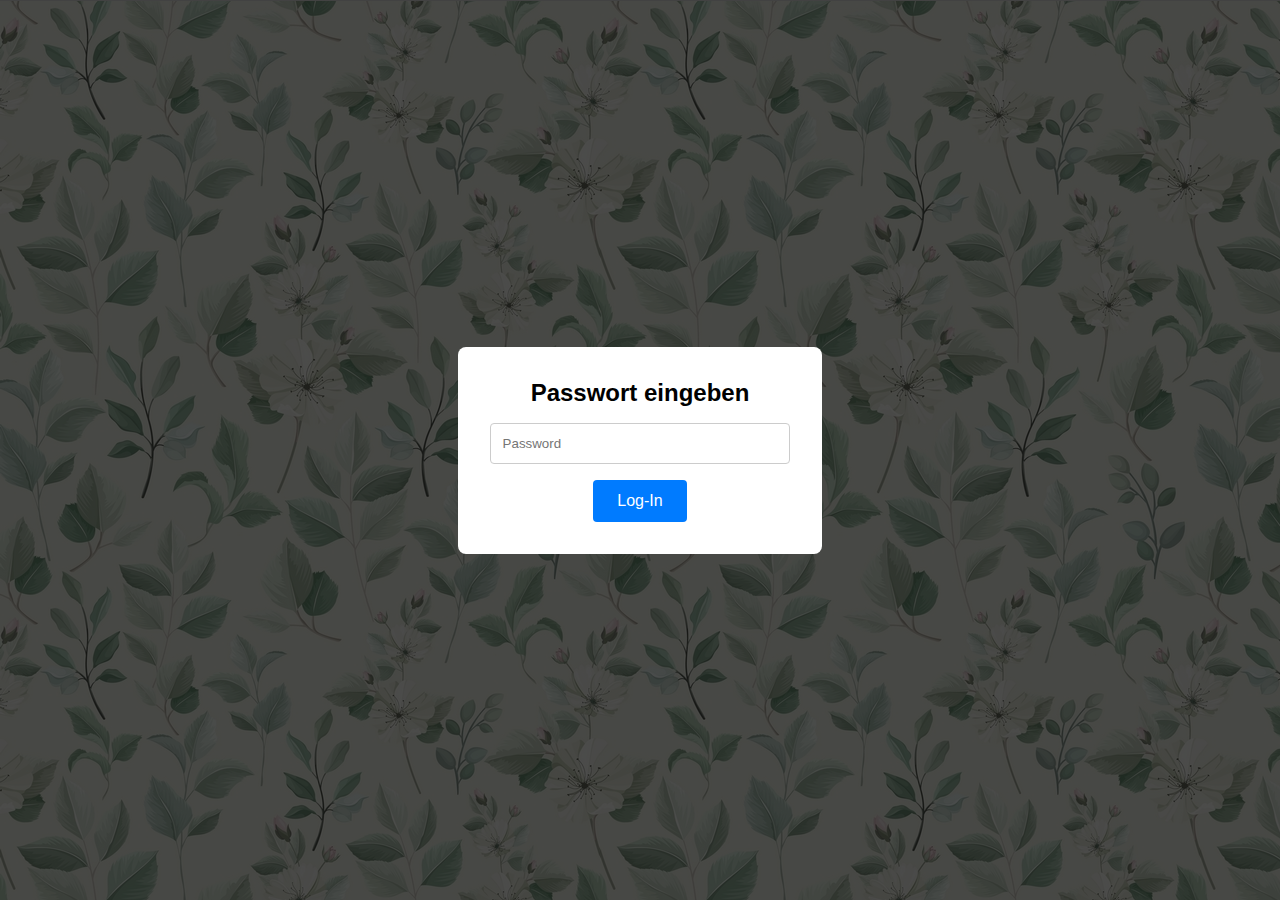
<file: Index.html>
<!DOCTYPE html>
<html lang="en">
<head>
  <meta charset="UTF-8">
  <meta name="viewport" content="width=device-width,initial-scale=1.0">
  <title>Wedding Photo Booth</title>
  <link rel="stylesheet" href="style.css">
</head>
<body>
  <!-- PASSWORD OVERLAY -->
  <div id="password-overlay">
    <form id="pw-form">
      <h2>Passwort eingeben</h2>
      <input type="password" id="pw-input" placeholder="Password" required />
      <button type="submit">Log-In</button>
    </form>
  </div>
<div>
  <!-- MAIN APP -->
  <div id="app" class="hidden">
	<div id="snapshot-preview" class="hidden">
		<div id="snapshot-overlay-icon"></div>
		<img id="snapshot-img" /><br>
			<button id="btn-upload-snap">Speichern</button><br>
			<button id="btn-delete-snap">Löschen</button>
	</div>
    <div id="camera-container">
      <!-- live camera feed -->
      <video id="camera" autoplay playsinline></video>
      <!-- flip camera -->
      <button id="flip-button" aria-label="Flip Camera"></button>
      <!-- snapshot preview -->
      <canvas id="snapshot" class="hidden"></canvas>
	</div>
      <!-- buttons -->
      <div id="controls">
        <button id="btn-take">📷 Mach ein Foto! 📷</button>
        <button id="btn-upload-file">Foto hochladen</button>
      </div>
      
      <!-- hidden file-input -->
      <input type="file" id="file-input" accept="image/*" multiple class="hidden">
    </div>

    <!-- LATEST IMAGES MARQUEE -->
    <div id="marquee-container">
      <div id="marquee"></div>
    </div>
  </div>

  <script>
    // --- PASSWORD PROTECTION ---
    const overlay = document.getElementById('password-overlay');
    const app = document.getElementById('app');
    const PW_KEY = 'wedding_pw_ok';
    const CORRECT_PW = 'test123'; // change this

    function checkAuth() {
      if (sessionStorage.getItem(PW_KEY) === '1') {
        overlay.style.display = 'none';
        app.classList.remove('hidden');
        initCamera();
        fetchLatestImages();
      }
    }
    document.getElementById('pw-form').addEventListener('submit', e => {
      e.preventDefault();
      if (document.getElementById('pw-input').value === CORRECT_PW) {
        sessionStorage.setItem(PW_KEY, '1');
        checkAuth();
      } else {
        alert('Wrong password');
      }
    });
    checkAuth();

    // --- CAMERA SETUP ---
    const video = document.getElementById('camera');
    const canvas = document.getElementById('snapshot');
    const btnTake = document.getElementById('btn-take');
    const btnUploadFile = document.getElementById('btn-upload-file');
    const fileInput = document.getElementById('file-input');
    const controls = document.getElementById('controls');
    const snapControls = document.getElementById('snapshot-controls');
    const btnUploadSnap = document.getElementById('btn-upload-snap');
    const btnDeleteSnap = document.getElementById('btn-delete-snap');
    const flipBtn = document.getElementById('flip-button');

    let stream;
    let usingFront = false;

    async function initCamera() {
      if (stream) stream.getTracks().forEach(t => t.stop());
      try {
        stream = await navigator.mediaDevices.getUserMedia({
          video: { facingMode: usingFront ? 'user' : 'environment' },
          audio: false
        });
        video.srcObject = stream;
      } catch (err) {
        console.error(err);
        alert('Cannot access camera');
      }
    }

    // FLIP CAMERA BUTTON
    flipBtn.addEventListener('click', () => {
      usingFront = !usingFront;
      initCamera();
    });

const snapshotPreview = document.getElementById('snapshot-preview');
const snapshotImg = document.getElementById('snapshot-img');

btnTake.addEventListener('click', () => {
  canvas.width = video.videoWidth;
  canvas.height = video.videoHeight;
  canvas.getContext('2d').drawImage(video, 0, 0);

  const dataURL = canvas.toDataURL('image/jpeg');
  snapshotImg.src = dataURL;

  snapshotImg.classList.remove('animate-in');
  video.classList.add('hidden');
  flipBtn.classList.add('hidden');
  controls.classList.add('hidden');
  snapshotPreview.classList.remove('hidden');

  // Hide marquee
  document.getElementById('marquee-container').classList.add('hidden');

  requestAnimationFrame(() => {
    snapshotImg.classList.add('animate-in');
  });

// DELETE SNAPSHOT
btnDeleteSnap.addEventListener('click', () => {
  snapshotPreview.classList.add('fade-out-left');
  
  // Wait for animation to end before hiding and showing things
  snapshotPreview.addEventListener('animationend', () => {
    snapshotPreview.classList.add('hidden');
    snapshotPreview.classList.remove('fade-out-left');
    
    // Show video, flip button, controls, and marquee container with no initial delay
    video.classList.remove('hidden');
    flipBtn.classList.remove('hidden');
    controls.classList.remove('hidden');
    document.getElementById('marquee-container').classList.remove('hidden');
    
    // Apply fade-in animation immediately without delay
    video.classList.add('fade-in2');
    flipBtn.classList.add('fade-in2');
    controls.classList.add('fade-in2');
    document.getElementById('marquee-container').classList.add('fade-in2');
  }, { once: true });

  // Show ❌ overlay
  showOverlayIcon('❌');
});



// UPLOAD SNAPSHOT
btnUploadSnap.addEventListener('click', () => {
  canvas.toBlob(blob => {
    const form = new FormData();
    form.append('photo', blob, 'snapshot.jpg');

snapshotPreview.classList.add('fade-out-right');

snapshotPreview.addEventListener('animationend', () => {
  snapshotPreview.classList.add('hidden');
  snapshotPreview.classList.remove('fade-out-right');
  
  // Show video, flip button, controls, and marquee container with no initial delay
  video.classList.remove('hidden');
  flipBtn.classList.remove('hidden');
  controls.classList.remove('hidden');
  document.getElementById('marquee-container').classList.remove('hidden');

  // Apply fade-in animation immediately without delay
  video.classList.add('fade-in2');
  flipBtn.classList.add('fade-in2');
  controls.classList.add('fade-in2');
  document.getElementById('marquee-container').classList.add('fade-in2');
}, { once: true });

    // Show ✔️ overlay
    showOverlayIcon('✔️');

    fetch('/upload', { method: 'POST', body: form })
      .then(fetchLatestImages)
      .catch(console.error);
  }, 'image/jpeg');
});

});

function showOverlayIcon(symbol) {
  const icon = document.getElementById('snapshot-overlay-icon');
  icon.textContent = symbol;
  icon.style.opacity = '1';

  setTimeout(() => {
    icon.style.opacity = '0';
  }, 1200); // fades out after 1.2s
}

    // UPLOAD FROM FILES
    btnUploadFile.addEventListener('click', () => fileInput.click());
    fileInput.addEventListener('change', () => {
      const files = Array.from(fileInput.files);
      Promise.all(files.map(file => {
        const form = new FormData(); form.append('photo', file);
        return fetch('/upload', { method: 'POST', body: form });
      }))
      .then(_ => { fileInput.value = ''; fetchLatestImages(); })
      .catch(console.error);
    });

// --- MARQUEE OF LATEST IMAGES (TEST MODE) ---
const marquee = document.getElementById('marquee');
let fullView;

function fetchLatestImages() {
  // don’t show anything unless unlocked
  if (sessionStorage.getItem('wedding_pw_ok') !== '1') {
    marquee.innerHTML = '';
    return;
  }

  // generate the 10 test URLs
  const urls = Array.from({ length: 10 }, (_, i) => `test-photos/photo${i+1}.jpg`);

  // duplicate them so the animation can loop seamlessly
  const loopUrls = [...urls, ...urls];

  marquee.innerHTML = '';
  loopUrls.forEach(url => {
    const img = document.createElement('img');
    img.src = url;
    img.loading = 'lazy';
    img.addEventListener('click', () => toggleFullView(url));
    marquee.appendChild(img);
  });
}


function toggleFullView(src) {
  // If already open, animate out then remove
  if (fullView) {
    fullView.classList.remove('visible');
    fullView.addEventListener('transitionend', () => {
      if (fullView) {
        document.body.removeChild(fullView);
        fullView = null;
      }
    }, { once: true });
    return;
  }

  // Create & insert
  fullView = document.createElement('div');
  fullView.id = 'fullview';
  fullView.addEventListener('click', () => toggleFullView());

  const img = document.createElement('img');
  img.src = src;
  fullView.appendChild(img);
  document.body.appendChild(fullView);

  // allow next tick so the transition will run
  requestAnimationFrame(() => {
    fullView.classList.add('visible');
  });
}

// call this on startup in place of your old fetchLatestImages()
fetchLatestImages();

  </script>
</body>
</html>
</file>
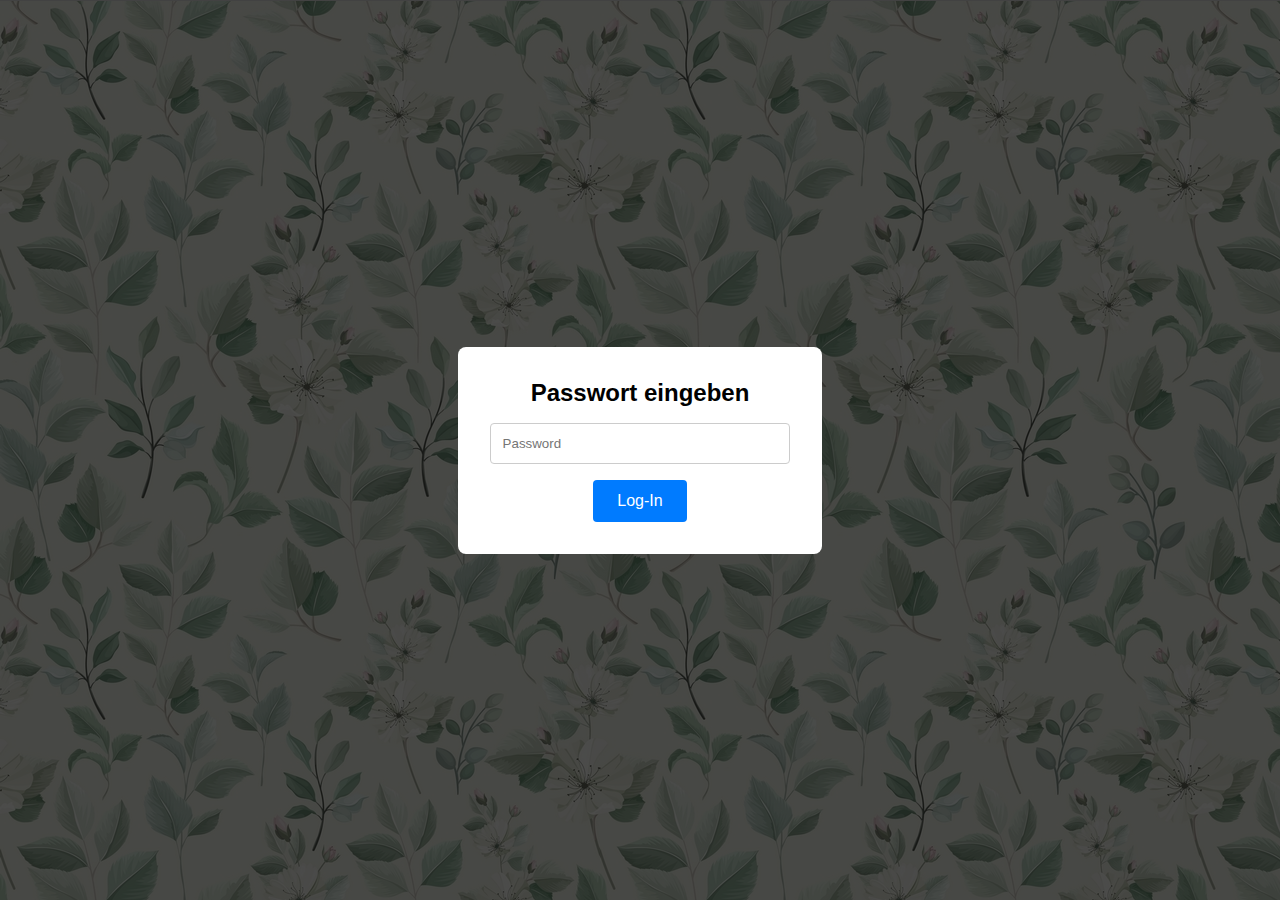
<file: index.html>
<!DOCTYPE html>
<html lang="en">
<head>
  <meta charset="UTF-8">
  <meta name="viewport" content="width=device-width,initial-scale=1.0">
  <title>Wedding Photo Booth</title>
  <link rel="stylesheet" href="style.css">
</head>
<body>
  <!-- PASSWORD OVERLAY -->
  <div id="password-overlay">
    <form id="pw-form">
      <h2>Passwort eingeben</h2>
      <input type="password" id="pw-input" placeholder="Password" required />
      <button type="submit">Log-In</button>
    </form>
  </div>
<div>
  <!-- MAIN APP -->
  <div id="app" class="hidden">
	<div id="snapshot-preview" class="hidden">
		<div id="snapshot-overlay-icon"></div>
		<img id="snapshot-img" /><br>
			<button id="btn-upload-snap">Speichern</button><br>
			<button id="btn-delete-snap">Löschen</button>
	</div>
    <div id="camera-container">
      <!-- live camera feed -->
      <video id="camera" autoplay playsinline></video>
      <!-- flip camera -->
      <button id="flip-button" aria-label="Flip Camera"></button>
      <!-- snapshot preview -->
      <canvas id="snapshot" class="hidden"></canvas>
	</div>
      <!-- buttons -->
      <div id="controls">
        <button id="btn-take">📷 Mach ein Foto! 📷</button>
        <button id="btn-upload-file">Foto hochladen</button>
      </div>
      
      <!-- hidden file-input -->
      <input type="file" id="file-input" accept="image/*" multiple class="hidden">
    </div>

    <!-- LATEST IMAGES MARQUEE -->
    <div id="marquee-container">
      <div id="marquee"></div>
    </div>
  </div>

  <script>
    // --- PASSWORD PROTECTION ---
    const overlay = document.getElementById('password-overlay');
    const app = document.getElementById('app');
    const PW_KEY = 'wedding_pw_ok';
    const CORRECT_PW = 'test123'; // change this
	  
document.addEventListener('DOMContentLoaded', function () {
  checkAuth(); // Check authorization status
  initCamera(); // Ensure camera starts if needed
  fetchLatestImages(); // Fetch and display images
});
	  
function checkAuth() {
  // Make sure to check sessionStorage when the page loads
  if (sessionStorage.getItem(PW_KEY) === '1') {
    overlay.style.display = 'none';
    app.classList.remove('hidden');
    initCamera(); // Ensure the camera starts
    fetchLatestImages(); // Ensure images are fetched and displayed
  }
}
window.addEventListener('DOMContentLoaded', checkAuth);
	  
    document.getElementById('pw-form').addEventListener('submit', e => {
      e.preventDefault();
      if (document.getElementById('pw-input').value === CORRECT_PW) {
        sessionStorage.setItem(PW_KEY, '1');
        checkAuth();
      } else {
        alert('Wrong password');
      }
    });
    checkAuth();

    // --- CAMERA SETUP ---
    const video = document.getElementById('camera');
    const canvas = document.getElementById('snapshot');
    const btnTake = document.getElementById('btn-take');
    const btnUploadFile = document.getElementById('btn-upload-file');
    const fileInput = document.getElementById('file-input');
    const controls = document.getElementById('controls');
    const snapControls = document.getElementById('snapshot-controls');
    const btnUploadSnap = document.getElementById('btn-upload-snap');
    const btnDeleteSnap = document.getElementById('btn-delete-snap');
    const flipBtn = document.getElementById('flip-button');

    let stream;
    let usingFront = false;

async function initCamera() {
  if (stream) stream.getTracks().forEach(t => t.stop()); // Stop previous streams if any
  
  try {
    // Access the camera
    stream = await navigator.mediaDevices.getUserMedia({
      video: { facingMode: usingFront ? 'user' : 'environment' },
      audio: false
    });
    video.srcObject = stream; // Set the camera as the source for the video element
    video.classList.remove('hidden'); // Show the camera video
  } catch (err) {
    console.error(err);
    alert('Cannot access camera');
  }
}

    // FLIP CAMERA BUTTON
    flipBtn.addEventListener('click', () => {
      usingFront = !usingFront;
      initCamera();
    });

const snapshotPreview = document.getElementById('snapshot-preview');
const snapshotImg = document.getElementById('snapshot-img');

btnTake.addEventListener('click', () => {
  canvas.width = video.videoWidth;
  canvas.height = video.videoHeight;
  canvas.getContext('2d').drawImage(video, 0, 0);

  const dataURL = canvas.toDataURL('image/jpeg');
  snapshotImg.src = dataURL;

  snapshotImg.classList.remove('animate-in');
  video.classList.add('hidden');
  flipBtn.classList.add('hidden');
  controls.classList.add('hidden');
  snapshotPreview.classList.remove('hidden');

  // Hide marquee
  document.getElementById('marquee-container').classList.add('hidden');

  requestAnimationFrame(() => {
    snapshotImg.classList.add('animate-in');
  });

// DELETE SNAPSHOT
btnDeleteSnap.addEventListener('click', () => {
  snapshotPreview.classList.add('fade-out-left');
  
  // Wait for animation to end before hiding and showing things
  snapshotPreview.addEventListener('animationend', () => {
    snapshotPreview.classList.add('hidden');
    snapshotPreview.classList.remove('fade-out-left');
    
    // Show video, flip button, controls, and marquee container with no initial delay
    video.classList.remove('hidden');
    flipBtn.classList.remove('hidden');
    controls.classList.remove('hidden');
    document.getElementById('marquee-container').classList.remove('hidden');
    
    // Apply fade-in animation immediately without delay
    video.classList.add('fade-in2');
    flipBtn.classList.add('fade-in2');
    controls.classList.add('fade-in2');
    document.getElementById('marquee-container').classList.add('fade-in2');
  }, { once: true });

  // Show ❌ overlay
  showOverlayIcon('❌');
});



// UPLOAD SNAPSHOT
btnUploadSnap.addEventListener('click', () => {
  canvas.toBlob(blob => {
    const form = new FormData();
    form.append('photo', blob, 'snapshot.jpg');

snapshotPreview.classList.add('fade-out-right');

snapshotPreview.addEventListener('animationend', () => {
  snapshotPreview.classList.add('hidden');
  snapshotPreview.classList.remove('fade-out-right');
  
  // Show video, flip button, controls, and marquee container with no initial delay
  video.classList.remove('hidden');
  flipBtn.classList.remove('hidden');
  controls.classList.remove('hidden');
  document.getElementById('marquee-container').classList.remove('hidden');

  // Apply fade-in animation immediately without delay
  video.classList.add('fade-in2');
  flipBtn.classList.add('fade-in2');
  controls.classList.add('fade-in2');
  document.getElementById('marquee-container').classList.add('fade-in2');
}, { once: true });

    // Show ✔️ overlay
    showOverlayIcon('✔️');

    fetch('/upload', { method: 'POST', body: form })
      .then(fetchLatestImages)
      .catch(console.error);
  }, 'image/jpeg');
});

});

function showOverlayIcon(symbol) {
  const icon = document.getElementById('snapshot-overlay-icon');
  icon.textContent = symbol;
  icon.style.opacity = '1';

  setTimeout(() => {
    icon.style.opacity = '0';
  }, 1200); // fades out after 1.2s
}

    // UPLOAD FROM FILES
    btnUploadFile.addEventListener('click', () => fileInput.click());
    fileInput.addEventListener('change', () => {
      const files = Array.from(fileInput.files);
      Promise.all(files.map(file => {
        const form = new FormData(); form.append('photo', file);
        return fetch('/upload', { method: 'POST', body: form });
      }))
      .then(_ => { fileInput.value = ''; fetchLatestImages(); })
      .catch(console.error);
    });

// --- MARQUEE OF LATEST IMAGES (TEST MODE) ---
const marquee = document.getElementById('marquee');
let fullView;

function fetchLatestImages() {
  // Don't show images unless the password is unlocked
  if (sessionStorage.getItem(PW_KEY) !== '1') {
    marquee.innerHTML = ''; // Clear any existing images
    return;
  }

  // Fetch the image URLs (you can modify this to fetch from a real API later)
  const urls = Array.from({ length: 10 }, (_, i) => `test-photos/photo${i+1}.jpg`);

  // Duplicate the image URLs so the marquee can loop seamlessly
  const loopUrls = [...urls, ...urls];

  marquee.innerHTML = ''; // Clear the current images
  loopUrls.forEach(url => {
    const img = document.createElement('img');
    img.src = url;
    img.loading = 'lazy';
    img.addEventListener('click', () => toggleFullView(url));
    marquee.appendChild(img);
  });
}


function toggleFullView(src) {
  // If already open, animate out then remove
  if (fullView) {
    fullView.classList.remove('visible');
    fullView.addEventListener('transitionend', () => {
      if (fullView) {
        document.body.removeChild(fullView);
        fullView = null;
      }
    }, { once: true });
    return;
  }

  // Create & insert
  fullView = document.createElement('div');
  fullView.id = 'fullview';
  fullView.addEventListener('click', () => toggleFullView());

  const img = document.createElement('img');
  img.src = src;
  fullView.appendChild(img);
  document.body.appendChild(fullView);

  // allow next tick so the transition will run
  requestAnimationFrame(() => {
    fullView.classList.add('visible');
  });
}

// call this on startup in place of your old fetchLatestImages()
fetchLatestImages();

  </script>
</body>
</html>
</file>
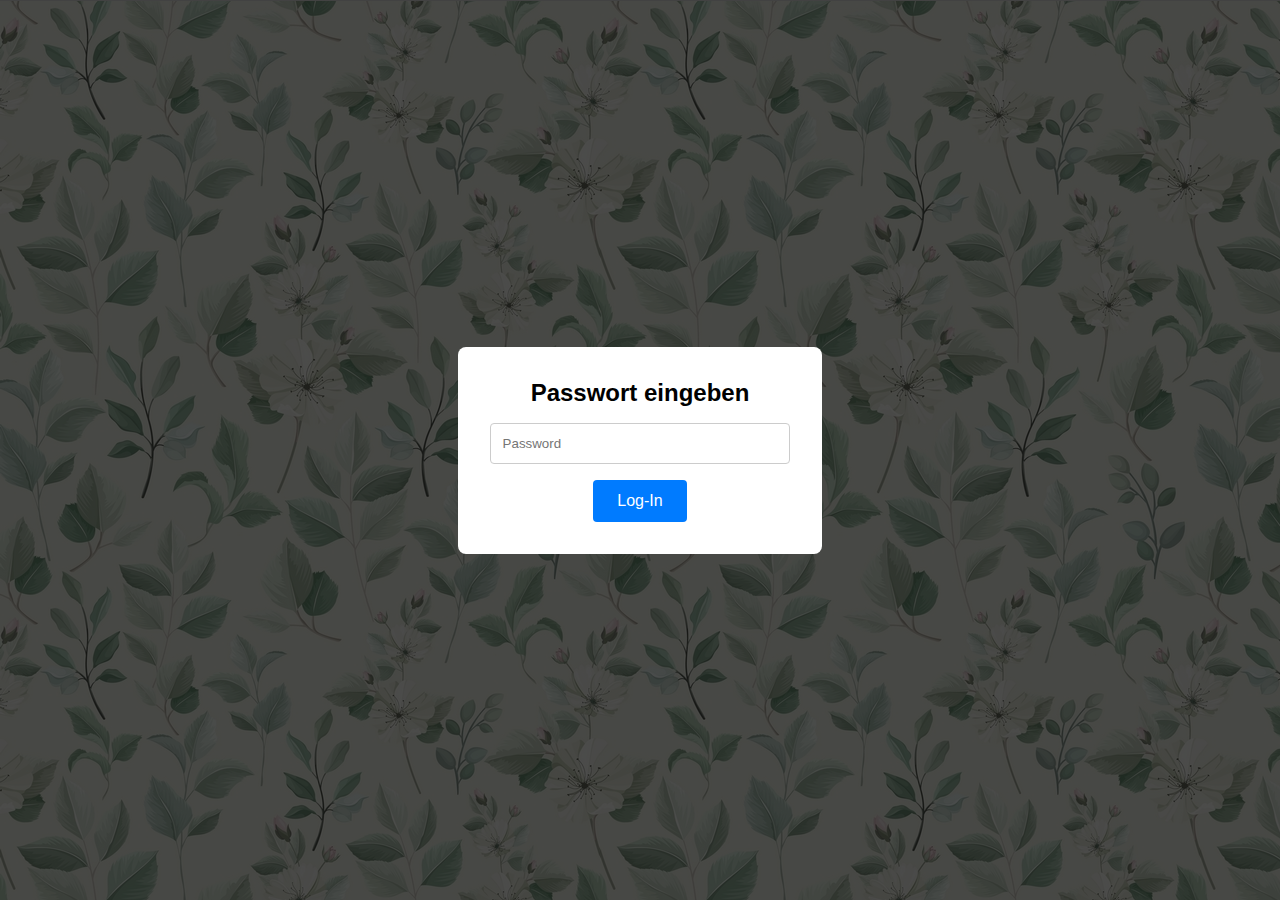
<file: Home.html>
<!DOCTYPE html>
<html lang="en">
<head>
  <meta charset="UTF-8">
  <meta name="viewport" content="width=device-width,initial-scale=1.0">
  <title>Wedding Photo Booth</title>
  <link rel="stylesheet" href="style.css">
</head>
<body>
  <!-- PASSWORD OVERLAY -->
  <div id="password-overlay">
    <form id="pw-form">
      <h2>Passwort eingeben</h2>
      <input type="password" id="pw-input" placeholder="Password" required />
      <button type="submit">Log-In</button>
    </form>
  </div>
<div>
  <!-- MAIN APP -->
  <div id="app" class="hidden">
	<div id="snapshot-preview" class="hidden">
		<div id="snapshot-overlay-icon"></div>
		<img id="snapshot-img" /><br>
			<button id="btn-upload-snap">Speichern</button><br>
			<button id="btn-delete-snap">Löschen</button>
	</div>
    <div id="camera-container">
      <!-- live camera feed -->
      <video id="camera" autoplay playsinline></video>
      <!-- flip camera -->
      <button id="flip-button" aria-label="Flip Camera"></button>
      <!-- snapshot preview -->
      <canvas id="snapshot" class="hidden"></canvas>
	</div>
      <!-- buttons -->
      <div id="controls">
        <button id="btn-take">📷 Mach ein Foto! 📷</button>
        <button id="btn-upload-file">Foto hochladen</button>
      </div>
      
      <!-- hidden file-input -->
      <input type="file" id="file-input" accept="image/*" multiple class="hidden">
    </div>

    <!-- LATEST IMAGES MARQUEE -->
    <div id="marquee-container">
      <div id="marquee"></div>
    </div>
  </div>

  <script>
    // --- PASSWORD PROTECTION ---
    const overlay = document.getElementById('password-overlay');
    const app = document.getElementById('app');
    const PW_KEY = 'wedding_pw_ok';
    const CORRECT_PW = 'test123'; // change this

    function checkAuth() {
      if (sessionStorage.getItem(PW_KEY) === '1') {
        overlay.style.display = 'none';
        app.classList.remove('hidden');
        initCamera();
        fetchLatestImages();
      }
    }
    document.getElementById('pw-form').addEventListener('submit', e => {
      e.preventDefault();
      if (document.getElementById('pw-input').value === CORRECT_PW) {
        sessionStorage.setItem(PW_KEY, '1');
        checkAuth();
      } else {
        alert('Wrong password');
      }
    });
    checkAuth();

    // --- CAMERA SETUP ---
    const video = document.getElementById('camera');
    const canvas = document.getElementById('snapshot');
    const btnTake = document.getElementById('btn-take');
    const btnUploadFile = document.getElementById('btn-upload-file');
    const fileInput = document.getElementById('file-input');
    const controls = document.getElementById('controls');
    const snapControls = document.getElementById('snapshot-controls');
    const btnUploadSnap = document.getElementById('btn-upload-snap');
    const btnDeleteSnap = document.getElementById('btn-delete-snap');
    const flipBtn = document.getElementById('flip-button');

    let stream;
    let usingFront = false;

    async function initCamera() {
      if (stream) stream.getTracks().forEach(t => t.stop());
      try {
        stream = await navigator.mediaDevices.getUserMedia({
          video: { facingMode: usingFront ? 'user' : 'environment' },
          audio: false
        });
        video.srcObject = stream;
      } catch (err) {
        console.error(err);
        alert('Cannot access camera');
      }
    }

    // FLIP CAMERA BUTTON
    flipBtn.addEventListener('click', () => {
      usingFront = !usingFront;
      initCamera();
    });

const snapshotPreview = document.getElementById('snapshot-preview');
const snapshotImg = document.getElementById('snapshot-img');

btnTake.addEventListener('click', () => {
  canvas.width = video.videoWidth;
  canvas.height = video.videoHeight;
  canvas.getContext('2d').drawImage(video, 0, 0);

  const dataURL = canvas.toDataURL('image/jpeg');
  snapshotImg.src = dataURL;

  snapshotImg.classList.remove('animate-in');
  video.classList.add('hidden');
  flipBtn.classList.add('hidden');
  controls.classList.add('hidden');
  snapshotPreview.classList.remove('hidden');

  // Hide marquee
  document.getElementById('marquee-container').classList.add('hidden');

  requestAnimationFrame(() => {
    snapshotImg.classList.add('animate-in');
  });

// DELETE SNAPSHOT
btnDeleteSnap.addEventListener('click', () => {
  snapshotPreview.classList.add('fade-out-left');
  
  // Wait for animation to end before hiding and showing things
  snapshotPreview.addEventListener('animationend', () => {
    snapshotPreview.classList.add('hidden');
    snapshotPreview.classList.remove('fade-out-left');
    
    // Show video, flip button, controls, and marquee container with no initial delay
    video.classList.remove('hidden');
    flipBtn.classList.remove('hidden');
    controls.classList.remove('hidden');
    document.getElementById('marquee-container').classList.remove('hidden');
    
    // Apply fade-in animation immediately without delay
    video.classList.add('fade-in2');
    flipBtn.classList.add('fade-in2');
    controls.classList.add('fade-in2');
    document.getElementById('marquee-container').classList.add('fade-in2');
  }, { once: true });

  // Show ❌ overlay
  showOverlayIcon('❌');
});



// UPLOAD SNAPSHOT
btnUploadSnap.addEventListener('click', () => {
  canvas.toBlob(blob => {
    const form = new FormData();
    form.append('photo', blob, 'snapshot.jpg');

snapshotPreview.classList.add('fade-out-right');

snapshotPreview.addEventListener('animationend', () => {
  snapshotPreview.classList.add('hidden');
  snapshotPreview.classList.remove('fade-out-right');
  
  // Show video, flip button, controls, and marquee container with no initial delay
  video.classList.remove('hidden');
  flipBtn.classList.remove('hidden');
  controls.classList.remove('hidden');
  document.getElementById('marquee-container').classList.remove('hidden');

  // Apply fade-in animation immediately without delay
  video.classList.add('fade-in2');
  flipBtn.classList.add('fade-in2');
  controls.classList.add('fade-in2');
  document.getElementById('marquee-container').classList.add('fade-in2');
}, { once: true });

    // Show ✔️ overlay
    showOverlayIcon('✔️');

    fetch('/upload', { method: 'POST', body: form })
      .then(fetchLatestImages)
      .catch(console.error);
  }, 'image/jpeg');
});

});

function showOverlayIcon(symbol) {
  const icon = document.getElementById('snapshot-overlay-icon');
  icon.textContent = symbol;
  icon.style.opacity = '1';

  setTimeout(() => {
    icon.style.opacity = '0';
  }, 1200); // fades out after 1.2s
}

    // UPLOAD FROM FILES
    btnUploadFile.addEventListener('click', () => fileInput.click());
    fileInput.addEventListener('change', () => {
      const files = Array.from(fileInput.files);
      Promise.all(files.map(file => {
        const form = new FormData(); form.append('photo', file);
        return fetch('/upload', { method: 'POST', body: form });
      }))
      .then(_ => { fileInput.value = ''; fetchLatestImages(); })
      .catch(console.error);
    });

// --- MARQUEE OF LATEST IMAGES (TEST MODE) ---
const marquee = document.getElementById('marquee');
let fullView;

function fetchLatestImages() {
  // don’t show anything unless unlocked
  if (sessionStorage.getItem('wedding_pw_ok') !== '1') {
    marquee.innerHTML = '';
    return;
  }

  // generate the 10 test URLs
  const urls = Array.from({ length: 10 }, (_, i) => `test-photos/photo${i+1}.jpg`);

  // duplicate them so the animation can loop seamlessly
  const loopUrls = [...urls, ...urls];

  marquee.innerHTML = '';
  loopUrls.forEach(url => {
    const img = document.createElement('img');
    img.src = url;
    img.loading = 'lazy';
    img.addEventListener('click', () => toggleFullView(url));
    marquee.appendChild(img);
  });
}


function toggleFullView(src) {
  // If already open, animate out then remove
  if (fullView) {
    fullView.classList.remove('visible');
    fullView.addEventListener('transitionend', () => {
      if (fullView) {
        document.body.removeChild(fullView);
        fullView = null;
      }
    }, { once: true });
    return;
  }

  // Create & insert
  fullView = document.createElement('div');
  fullView.id = 'fullview';
  fullView.addEventListener('click', () => toggleFullView());

  const img = document.createElement('img');
  img.src = src;
  fullView.appendChild(img);
  document.body.appendChild(fullView);

  // allow next tick so the transition will run
  requestAnimationFrame(() => {
    fullView.classList.add('visible');
  });
}

// call this on startup in place of your old fetchLatestImages()
fetchLatestImages();

  </script>
</body>
</html>
</file>
<file: style.css>
/* RESET & UTILS */
* { margin: 0; padding: 0; box-sizing: border-box; }
.hidden { display: none !important; }
body, html {
  width: 100%; height: 100%;
  font-family: sans-serif;
  background: #fafafa;
  overflow-x: hidden;
}

body {
  /* path to your image file */
  background-image: url('4.jpg');
  
  /* repeat it both horizontally and vertically */
  background-repeat: repeat;
  
  /* leave at its natural size; omit or set to “auto” */
  background-size: auto;
  
  /* optional: keep it fixed during scroll */
  background-attachment: fixed;
  
  /* if your pattern has transparency, pick a base color */
  background-color: #fafafa;
}

/* PASSWORD OVERLAY */
#password-overlay {
  position: fixed; inset: 0;
  background: rgba(0,0,0,0.7);
  display: flex;
  align-items: center; justify-content: center;
}
#pw-form {
  background: white;
  padding: 2rem;
  border-radius: 8px;
  text-align: center;
}
#pw-form input {
  width: 100%;
  padding: 0.75rem;
  margin: 1rem 0;
  border: 1px solid #ccc;
  border-radius: 4px;
}
#pw-form button {
  padding: 0.75rem 1.5rem;
  border: none;
  border-radius: 4px;
  background: #007BFF;
  color: white;
  font-size: 1rem;
}

/* MAIN APP */
#app { padding: 1rem; }

/* CAMERA & CONTROLS */
#camera-container {
  position: relative;
  width: 100%;
  max-width: 500px;
  margin: 0 auto 1.5rem;

}
video, canvas {
  width: 100%;
  background: black;
  border-color: black;
  border: 2px solid #014325;
  border-radius: 8px;
}
#controls {
  width: 100%;             /* or whatever max-width you like */
  max-width: 600px;
  margin: 0.75rem auto;   /* vertically 0.75rem top, auto left/right */
  display: flex;
  flex-direction: column;
  gap: 0.5rem;
}
#btn-take {
  padding: 1rem;
  font-size: 1.25rem;
  width: 100%;
  border: 2px solid #000000;
  border-radius: 4px;
  background: #014325CC;
  color: white;
  transition: transform 0.1s ease-out, box-shadow 0.1s ease-out;
  /* subtle shadow so inset on press looks nicer: */
  box-shadow: 0 4px 8px rgba(0,0,0,0.20);
}

#btn-take:active {
  /* simulate button “give” under finger */
  background: #014325;
  transform: scale(0.97);
  box-shadow: inset 0 2px 4px rgba(0,0,0,0.3);
}

#btn-upload-file {
  padding: 0.75rem;
  font-size: 1rem;
  width: 80%;
  margin: 0 auto;
  border: 2px solid #000000;
  border-radius: 4px;
  background: #989DA3CC;
  color: white;
  transition: transform 0.1s ease-out, box-shadow 0.1s ease-out;
  /* subtle shadow so inset on press looks nicer: */
  box-shadow: 0 4px 8px rgba(0,0,0,0.20);
}

#btn-upload-file:active {
  /* simulate button “give” under finger */
  transform: scale(0.97);
  box-shadow: inset 0 2px 4px rgba(0,0,0,0.3);
  background: #014325;
}

/* Snapshot overlay icon */
#snapshot-overlay-icon {
  position: absolute;
  top: 40%;
  left: 50%;
  transform: translate(-50%, -50%);
  font-size: 18rem;
  color: white;
  opacity: 0;
  transition: opacity 0.3s ease-in-out;
  pointer-events: none;
  z-index: 1001;
}

/* Animation when uploading or deleting */
.fade-out-right {
  animation: slideOutRight 1s forwards ease-in-out;
}

.fade-out-left {
  animation: slideOutLeft 1s forwards ease-in-out;
}

@keyframes slideOutRight {
  0% { transform: translateX(0); opacity: 1; }
  100% { transform: translateX(50%); opacity: 0; }
}

@keyframes slideOutLeft {
  0% { transform: translateX(0); opacity: 1; }
  100% { transform: translateX(-50%); opacity: 0; }
}

.fade-in {
  opacity: 0;
  transform: translateY(20px);
  transition: opacity 0.4s ease, transform 0.4s ease;
}

.fade-in.show {
  opacity: 1;
  transform: translateY(0);
}

.fade-in2 {
  animation: fadeIn2 0.5s ease-in-out;
}

@keyframes fadeIn2 {
  0% { opacity: 0; }
  100% { opacity: 1; }
}

#snapshot-preview {
  position: fixed;
  top: 0; 
  left: 0;
  width: 100vw;
  height: 100vh;
  background: rgba(0, 0, 0, 0.5); /* Slight transparency for better contrast */
  display: flex;
  flex-direction: column;
  justify-content: center;
  align-items: center;
  z-index: 999;
  padding: 20px; /* Adding some padding to avoid touching edges */
  box-sizing: border-box;
}

/* Mobile-specific styles */
@media (max-width: 768px) {
  #snapshot-preview {
    padding: 10px; /* Less padding on smaller screens */
  }
}

/* Very small devices (portrait mobile) */
@media (max-width: 480px) {
  #snapshot-preview {
    padding: 5px; /* Even less padding on tiny screens */
  }

  /* Make sure content inside the preview is responsive */
  .snapshot-content {
    width: 100%;
    height: auto; /* Ensure content doesn't overflow */
  }
}


#snapshot-preview img {
  width: 80%; /* Ensures the image is responsive and scales within its container */
  height: auto; /* Maintains the aspect ratio of the image */
  max-width: 80%; /* Ensures the image doesn't overflow */
  max-height: 80%; /* Ensures the image doesn't overflow vertically */
  border-radius: 12px;
  box-shadow: 0 8px 20px rgba(0, 0, 0, 0.5);
  transition: transform 0.2s ease-out;
}

/* Mobile-specific styles */
@media (max-width: 768px) {
  #snapshot-preview img {
    max-width: 100%; /* Ensure the image fits smaller screens */
    max-height: 100%; /* Prevents overflow on smaller screens */
    border-radius: 8px; /* Slightly smaller border radius for mobile */
  }
}

@media (max-width: 480px) {
  #snapshot-preview img {
    max-width: 100%; /* Ensure the image fits even smaller screens */
    max-height: 100%; /* Prevents overflow on very small screens */
    border-radius: 6px; /* Further reduce border radius on very small screens */
    box-shadow: 0 4px 12px rgba(0, 0, 0, 0.5); /* Reduce shadow for mobile */
  }
}


@keyframes zoomInFade {
  from {
    transform: scale(0.8);
    opacity: 0;
  }
  to {
    transform: scale(1);
    opacity: 1;
  }
}

#snapshot-preview img.animate-in {
  animation: zoomInFade 0.3s ease-out;
}

#btn-upload-snap {
  padding: 1rem;
  font-size: 1rem;
  width: 50%;
  border: 2px solid #000000;
  border-radius: 4px;
  background: #014325CC;
  color: white;
  transition: transform 0.1s ease-out, box-shadow 0.1s ease-out;
  /* subtle shadow so inset on press looks nicer: */
  box-shadow: 0 4px 8px rgba(0,0,0,0.15);
}

#btn-upload-snap:active {
  /* simulate button “give” under finger */
  background: #014325;
  transform: scale(0.97);
  box-shadow: inset 0 2px 4px rgba(0,0,0,0.3);
}
#btn-delete-snap {
  padding: 1rem;
  font-size: 1rem;
  width: 50%;
  border: 2px solid #000000;
  border-radius: 4px;
  background: #b20000CC;
  color: white;
  transition: transform 0.1s ease-out, box-shadow 0.1s ease-out;
  /* subtle shadow so inset on press looks nicer: */
  box-shadow: 0 4px 8px rgba(0,0,0,0.15);
}

#btn-delete-snap:active {
  /* simulate button “give” under finger */
  background: #b20000;
  transform: scale(0.97);
  box-shadow: inset 0 2px 4px rgba(0,0,0,0.3);
}

@media (max-width: 768px) {
  #controls {
    flex-direction: column;
  }
  #btn-take,
  #btn-upload-file {
    font-size: 1.2em;
    margin: 10px;
  }
  
  #camera-container {
    flex-direction: column;
    align-items: center;
  }

  #camera {
    width: 100%;
    height: auto;
  }

  #snapshot-preview img {
    max-width: 100%;
    height: auto;
  }

  #marquee img {
    width: 50px; /* smaller images for mobile */
    margin-right: 5px;
  }
}

/* FILE INPUT */
#file-input { display: none; }

/* MARQUEE */
#marquee-container {
  /* existing… */
  overflow: hidden;
  white-space: nowrap;
  border-top: 1px solid #ddd;
  padding: 1rem 0;

  /* new: counteract the #app padding and span viewport */
  width: calc(100% + 2rem);
  margin: 0 -1rem;
  
}#marquee {
  display: inline-flex;
  animation: scroll 60s linear infinite;
}
#marquee img {
  /* bump from 80px up to 120px (or whatever you like) */
  width: 260px;
  height: 340px;
	/*CFB53B*/
  /* keep object-fit so they don’t distort */
  object-fit: cover;

  margin-right: 0.5rem;
  border: 2px solid #014325;
  border-radius: 4px;;
  flex-shrink: 0;
}

@keyframes scroll {
  from { transform: translateX(0); }
  to   { transform: translateX(-50%); }
}

#flip-button {
  position: absolute;
  bottom: 14px;
  left: 50%;
  transform: translateX(-50%);
  width: 50px;
  height: 50px;
  background: rgba(255,255,255,0.15) url('flipimage.png') no-repeat center;
  background-size: 60%; /* icon fills 60% of the circle */
  border: none;
  border-radius: 50%;
  cursor: pointer;
  
}

#flip-button:active {
  transform: translateX(-50%);
  background: rgba(255,255,255,0.3) url('flipimage.png') no-repeat center;
  background-size: 80%;
  transition: transform 1s;
}

/* FULLSCREEN VIEW */
#fullview {
  position: fixed; inset: 0;
  display: flex; align-items: center; justify-content: center;
  /* start tiny and invisible */
  transform: scale(0.8);
  opacity: 0;

  transition: transform 0.3s ease-out, opacity 0.3s ease-out;
  z-index: 999;
}

/* visible state: full size & opaque */
#fullview.visible {
  transform: scale(1);
  opacity: 1;
}

#fullview img {
  max-width: 90%;
  max-height: 90%;
  border: 2px solid #014325;
  border-radius: 8px;
  /* optional drop-shadow */
  box-shadow: 0 4px 12px rgba(0,0,0,0.5);
  transition: transform 0.3s ease-out;
}
</file>
